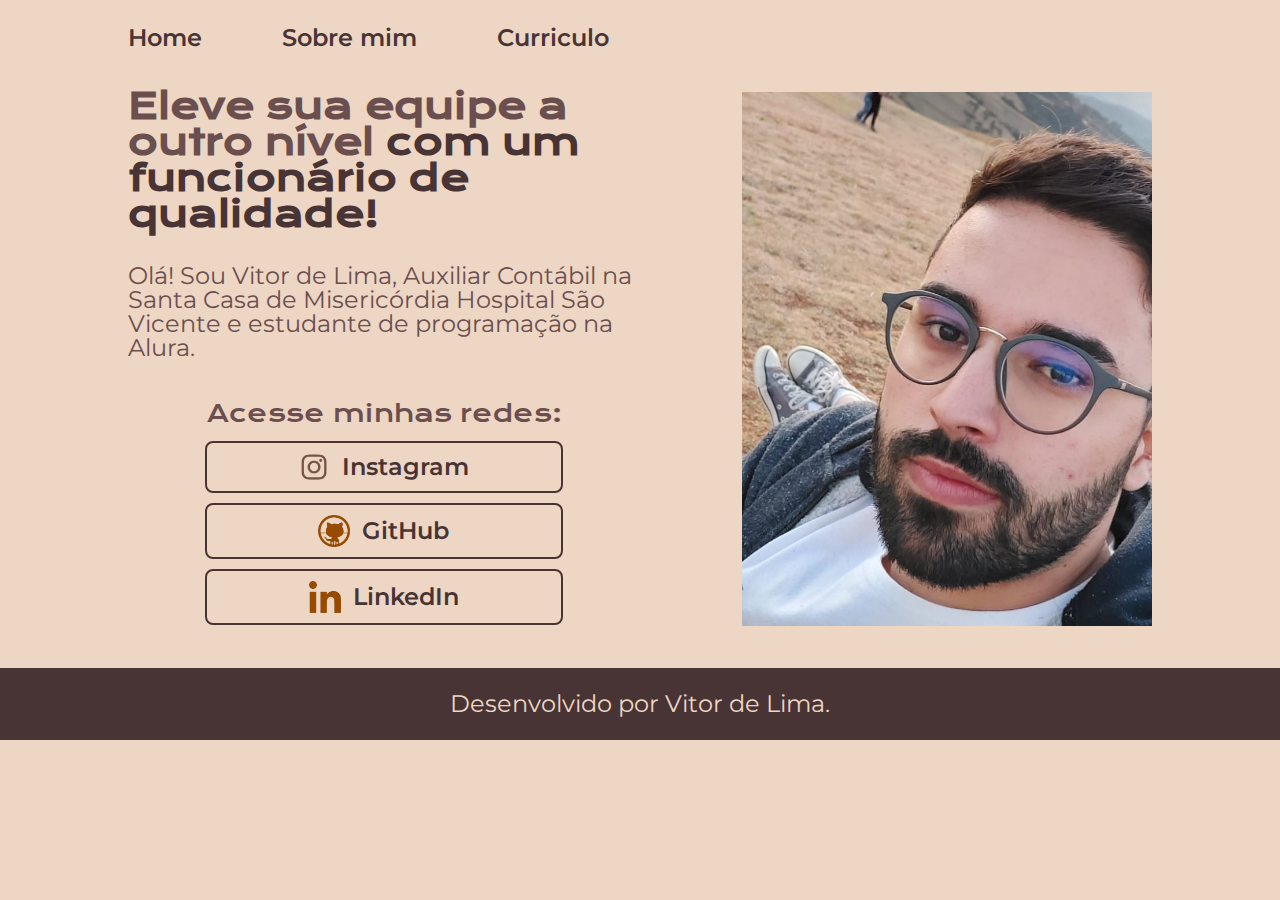
<file: index.html>
<!DOCTYPE html>
<html lang="pt-br">
<head>
    <link rel="stylesheet" href="styles/reset.css">
    <link rel="stylesheet" href="styles/styles.css">
    <meta charset="UTF-8">
    <meta http-equiv="X-UA-Compatible" content="IE=edge">
    <meta name="viewport" content="width=device-width, initial-scale=1.0">
    <title>Portifolio</title>
</head>
<body>
    <header class="cabecalho">
        <nav class="cabecalho__menu">
            <a class="cabecalho__menu__link" href="index.html">Home</a>
            <a class="cabecalho__menu__link" href="about.html">Sobre mim</a>
            <a class="cabecalho__menu__link" href="curriculo.html">Curriculo</a>
        </nav>
    </header>
    <main class="apresentacao">
        <section class="apresentacao__conteudo">
            <h1 class="apresentacao__conteudo__titulo">Eleve sua equipe a outro nível <strong class="destaqueTitulo">com um funcionário de qualidade!</strong></h1>
            <p class="apresentacao__conteudo__texto">Olá! Sou <strong class="destaqueNome">Vitor de Lima</strong>, Auxiliar Contábil na Santa Casa de Misericórdia Hospital São Vicente e estudante de programação na Alura.</p>
            <div class="apresentacao__links">
                <h2 class="apresentacao__links__subtitulo">Acesse minhas redes:</h2>
                <a class="apresentacao__links_navegacao" href="https://www.instagram.com/vtrlimaa/">
                    <img class="apresentacao__links__imagens" src="Assets/instagram.jpg" alt="Icone Instagram">
                    Instagram
                </a>
                <a class="apresentacao__links_navegacao" href="https://github.com/VtrLima00">
                    <img class="apresentacao__links__imagens" src="Assets/github.jpg" alt="Icone GitHub">
                    GitHub
                </a>
                <a class="apresentacao__links_navegacao" href="https://www.linkedin.com/in/vitor-lima-3b155a12a/">
                    <img class="apresentacao__links__imagens" src="Assets/linkedin.jpg" alt="Icone LinkedIn">
                    LinkedIn
                </a>
            </div>
        </section>
        <img class="fotoPrincipal" src="Assets/Minha foto.jpg" alt="Foto Vitor Lima">
    </main> 
    <footer class="rodape">
        <p>Desenvolvido por Vitor de Lima.</p>
    </footer>
</body>
</html>
</file>
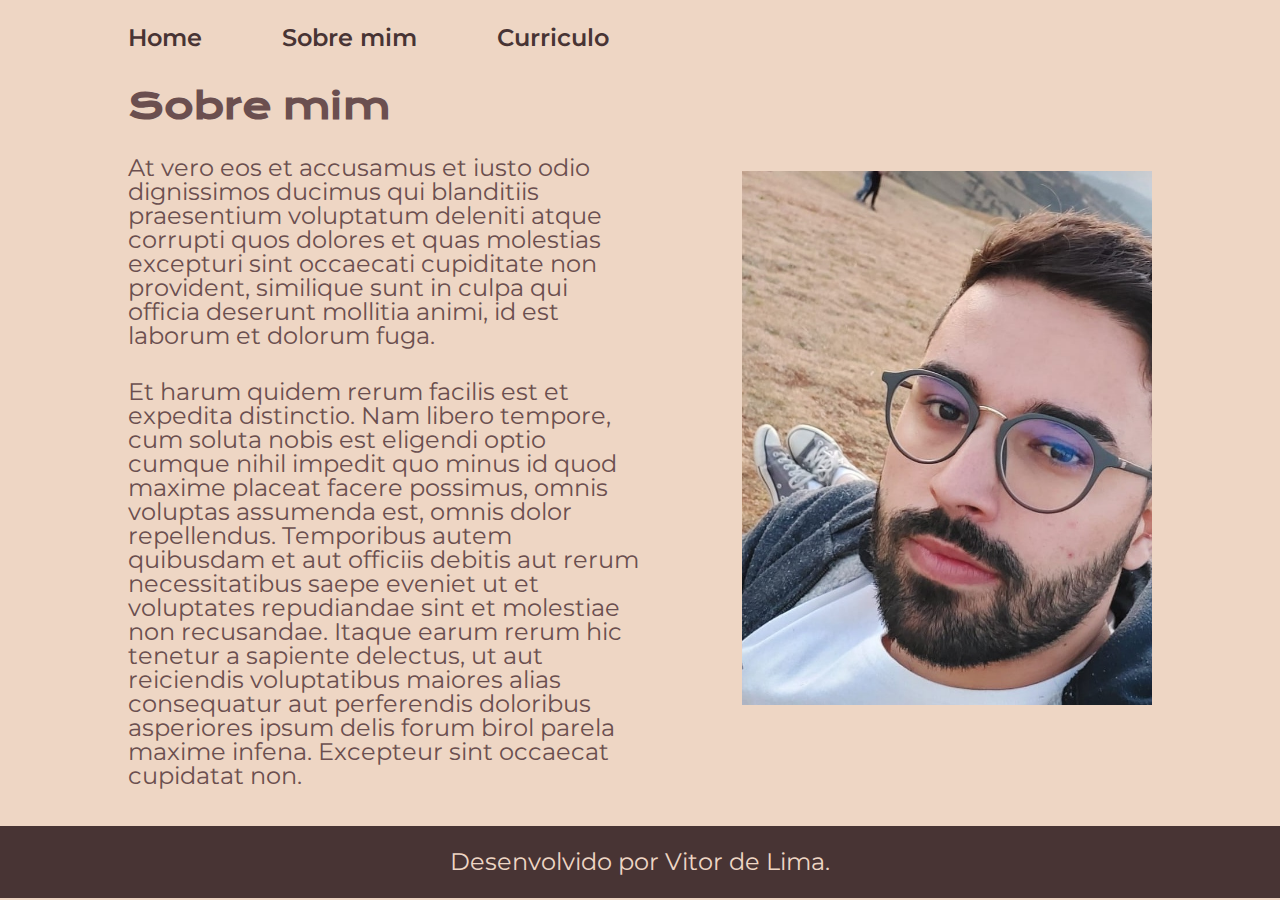
<file: about.html>
<!DOCTYPE html>
<html lang="pt-br">
<head>
    <link rel="stylesheet" href="styles/reset.css">
    <link rel="stylesheet" href="styles/styles.css">
    <meta charset="UTF-8">
    <meta http-equiv="X-UA-Compatible" content="IE=edge">
    <meta name="viewport" content="width=device-width, initial-scale=1.0">
    <title>Portifolio</title>
</head>
<body>
    <header class="cabecalho">
        <nav class="cabecalho__menu">
            <a class="cabecalho__menu__link" href="index.html">Home</a>
            <a class="cabecalho__menu__link" href="about.html">Sobre mim</a>
            <a class="cabecalho__menu__link" href="curriculo.html">Curriculo</a>
        </nav>
    </header>
    <main class="apresentacao">
        <section class="apresentacao__conteudo">
            <h1 class="apresentacao__conteudo__titulo">Sobre mim</h1>
            <p class="apresentacao__conteudo__texto">At vero eos et accusamus et iusto odio dignissimos ducimus qui blanditiis praesentium voluptatum deleniti atque corrupti quos dolores et quas molestias excepturi sint occaecati cupiditate non provident, similique sunt in culpa qui officia deserunt mollitia animi, id est laborum et dolorum fuga.</p>
            <p class="apresentacao__conteudo__texto">Et harum quidem rerum facilis est et expedita distinctio. Nam libero tempore, cum soluta nobis est eligendi optio cumque nihil impedit quo minus id quod maxime placeat facere possimus, omnis voluptas assumenda est, omnis dolor repellendus. Temporibus autem quibusdam et aut officiis debitis aut rerum necessitatibus saepe eveniet ut et voluptates repudiandae sint et molestiae non recusandae. Itaque earum rerum hic tenetur a sapiente delectus, ut aut reiciendis voluptatibus maiores alias consequatur aut perferendis doloribus asperiores ipsum delis forum birol parela maxime infena. Excepteur sint occaecat cupidatat non.</p>
        </section>
        <img class="fotoPrincipal" src="Assets/Minha foto.jpg" alt="Foto Vitor Lima">
    </main>
    <footer class="rodape">
        <p>Desenvolvido por Vitor de Lima.</p>
    </footer>
</body>
</html>
</file>
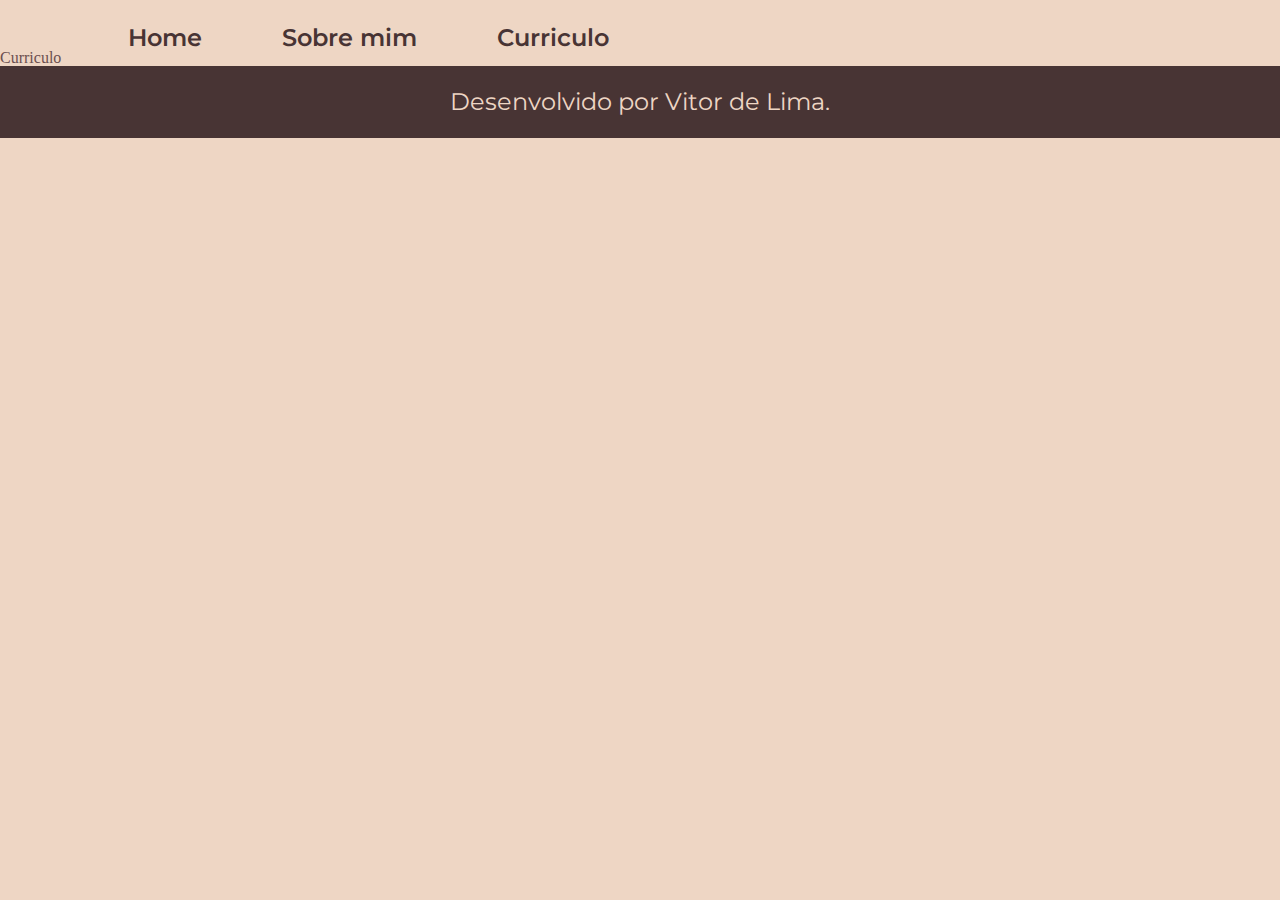
<file: curriculo.html>
<!DOCTYPE html>
<html lang="pt-br">
<head>
    <link rel="stylesheet" href="styles/reset.css">
    <link rel="stylesheet" href="styles/styles.css">
    <meta charset="UTF-8">
    <meta http-equiv="X-UA-Compatible" content="IE=edge">
    <meta name="viewport" content="width=device-width, initial-scale=1.0">
    <title>Portifolio</title>
</head>
<body>
    <header class="cabecalho">
        <nav class="cabecalho__menu">
            <a class="cabecalho__menu__link" href="index.html">Home</a>
            <a class="cabecalho__menu__link" href="about.html">Sobre mim</a>
            <a class="cabecalho__menu__link" href="curriculo.html">Curriculo</a>
        </nav>
    </header>
    <main>
        <h1>Curriculo</h1>
    </main>
    <footer class="rodape">
        <p>Desenvolvido por Vitor de Lima.</p>
    </footer>
</body>
</html>
</file>
<file: styles/styles.css>
@import url('https://fonts.googleapis.com/css2?family=Krona+One&family=Montserrat:wght@400;600&display=swap');

:root {
    --cor-primaria: #EED6C4; 
    --cor-secundaria: #6B4F4F;
    --cor-terciaria: #483434;
    --cor-hover: #FFF3E4;

    --fonte-primaria: 'Montserrat', sans-serif;
    --fonte-secundaria: 'Krona One', sans-serif;
}

body {
    background: var(--cor-primaria);
    color: var(--cor-secundaria);
    box-sizing: border-box;
}
.cabecalho {
    padding: 2% 0 0 10%;
}
.cabecalho__menu {
    display: flex;
    gap: 5rem;
}
.cabecalho__menu__link {
    font-family: var(--fonte-primaria);
    font-weight: 600;
    font-size: 1.5rem;
    color: var(--cor-terciaria);
}
.apresentacao {
    padding: 3% 10%;
    display: flex;
    align-items: center;
    justify-content: space-between;
    gap: 5rem;
}
.apresentacao__conteudo{
    width: 50%;
    display: flex;
    flex-direction: column;
    gap: 2rem;
}
.apresentacao__conteudo__titulo {
    font-weight: bold;
    font-size: 2.25rem;
    font-family: var(--fonte-secundaria);
    text-shadow: var(--cor-primaria) 0.125rem 0.125rem;
}
.destaqueTitulo {
    color: var(--cor-terciaria);
}
.destaqueNome:hover {
    transition: 1s;
    color: var(--cor-terciaria);
    font-size: 1.75rem;
}
.apresentacao__conteudo__texto {
    font-size: 1.5rem;
    font-family: var(--fonte-primaria);
    text-shadow: var(--cor-primaria) 0.125rem 0.125rem;
}
.apresentacao__links {
    display: flex;
    justify-content: space-between;
    flex-direction: column;
    align-items: center;
}
.apresentacao__links__subtitulo {
    font-size: 1.5rem;
    font-weight: 400;
    font-family: var(--fonte-secundaria);
    margin: 0.625rem;
    text-shadow: var(--cor-primaria) 0.125rem 0.125rem;
}
.apresentacao__links_navegacao {
    display: flex;
    justify-content: center;
    gap: 0.75rem;
    align-items: center;
    width: 70%;
    text-align: center;
    border-radius: 0.5rem;
    font-size: 1.5rem;
    padding: 0.625rem 0;
    font-weight: 600;
    color: var(--cor-terciaria)	;
    text-shadow: var(--cor-primaria) 0.125rem 0.125rem;
    font-family: var(--fonte-primaria);
    margin: 0.3125rem;
    border: 0.125rem solid var(--cor-terciaria);
    
}
.apresentacao__links__imagens {
    width: 2rem;
}
.apresentacao__links_navegacao:hover {
    background: var(--cor-hover);
}
.fotoPrincipal {
    width: 40%;
}

.rodape {
    color: var(--cor-primaria);
    background: var(--cor-terciaria);
    padding: 1.5rem;
    text-align: center;
    font-family: var(--fonte-primaria);
    font-size: 1.5rem;
    font-weight: 400;
    width: 100%;
}

@media (max-width: 700px) {
    .cabecalho {
        padding: 10% 0 8% 0;
    }
    .cabecalho__menu {
        justify-content: center;
        gap: 1.5rem;
    }
    .apresentacao {
        flex-direction: column-reverse;
        padding: 5%;
    }
    .apresentacao__conteudo {
        width: 100%;
    }
    .fotoPrincipal {
        width: 100%;
    }
    
}
</file>
